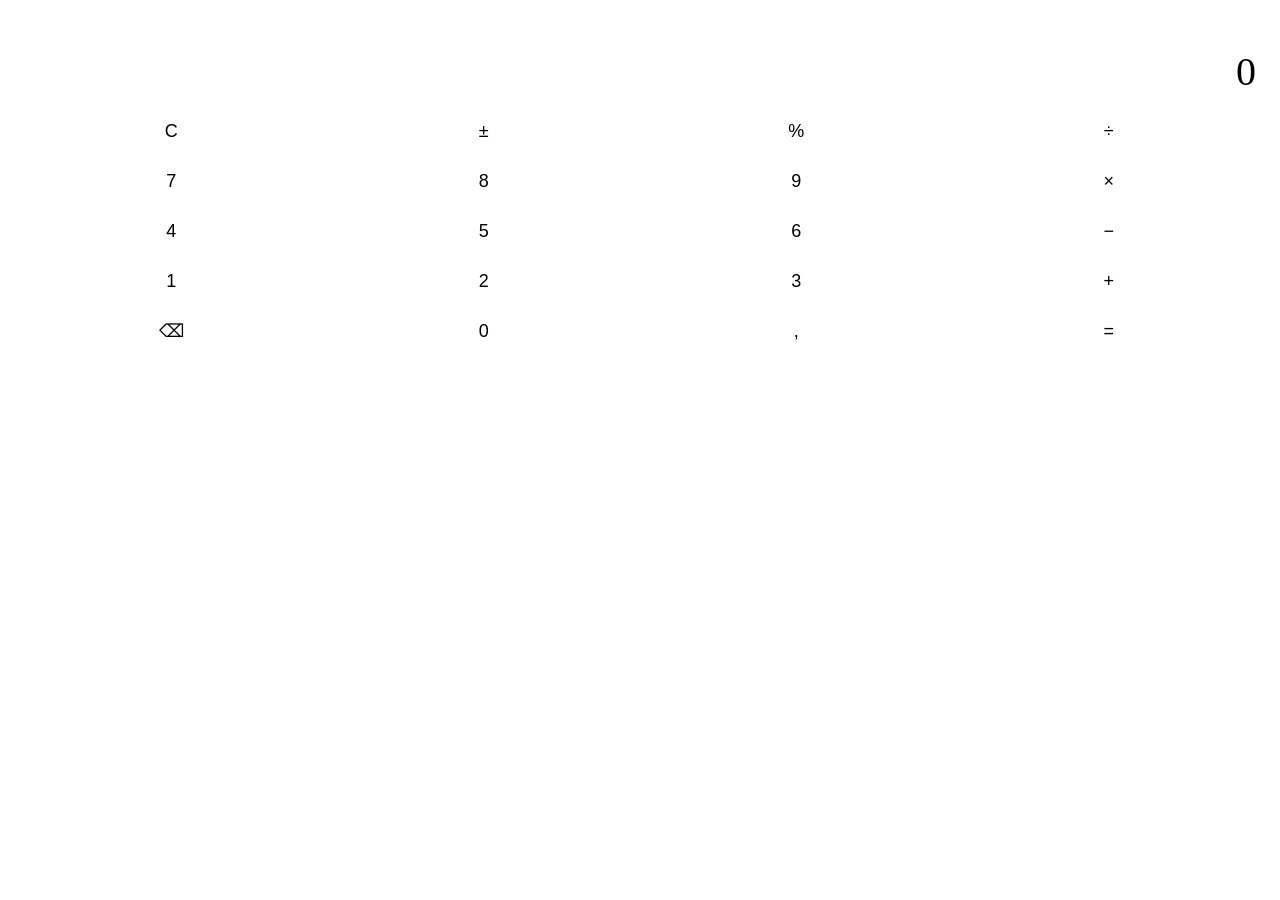
<file: anh7apps/vn.anh7.maytinh/index.html>
<!doctype html>
<html lang="vi">
<head>
<meta charset="utf-8">
<title>Máy tính</title>
<link rel="stylesheet" href="anh7app://_sdk/anh7-ui.css">
<script src="anh7app://_sdk/anh7-sdk.js"></script>
<style>
  body { display: flex; flex-direction: column; padding: 10px; gap: 10px; user-select: none; }
  .scr { text-align: right; padding: 10px 6px 4px; }
  .scr .ex { min-height: 20px; font-size: 13px; }
  .scr .val { font-size: 40px; font-weight: 300; white-space: nowrap; overflow: hidden; text-overflow: ellipsis; }
  .keys { flex: 1; display: grid; grid-template-columns: repeat(4, 1fr); gap: 6px; }
  .keys button { font-size: 18px; padding: 0; min-height: 44px; background: var(--panel); border: 1px solid var(--line); }
  .keys button.op { background: var(--hover); }
  .keys button.eq { background: var(--accent); color: var(--accent-text); border: 0; }
  .keys button.on { outline: 2px solid var(--accent); }
</style>
</head>
<body>
<div class="scr"><div class="ex muted" id="ex"></div><div class="val" id="val">0</div></div>
<div class="keys" id="keys">
  <button data-k="C" class="op">C</button><button data-k="±" class="op">±</button><button data-k="%" class="op">%</button><button data-k="/" class="op">÷</button>
  <button data-k="7">7</button><button data-k="8">8</button><button data-k="9">9</button><button data-k="*" class="op">×</button>
  <button data-k="4">4</button><button data-k="5">5</button><button data-k="6">6</button><button data-k="-" class="op">−</button>
  <button data-k="1">1</button><button data-k="2">2</button><button data-k="3">3</button><button data-k="+" class="op">+</button>
  <button data-k="⌫" class="op">⌫</button><button data-k="0">0</button><button data-k=",">,</button><button data-k="=" class="eq">=</button>
</div>
<script>
(function () {
  // Máy tính kiểu "bấm đến đâu tính đến đó" (như máy tính bỏ túi); không dùng eval
  var cur = '0', acc = null, op = null, fresh = false, err = false;
  var SYM = { '+': '+', '-': '−', '*': '×', '/': '÷' };

  function fmt(s) {
    if (err) return 'Lỗi';
    var neg = s.charAt(0) === '-';
    if (neg) s = s.slice(1);
    var parts = s.split('.');
    var int = parts[0].replace(/\B(?=(\d{3})+(?!\d))/g, '.');
    return (neg ? '-' : '') + int + (parts.length > 1 ? ',' + parts[1] : '');
  }
  function num(x) {
    // Làm tròn 12 chữ số có nghĩa để tránh 0,1 + 0,2 = 0,30000000000000004
    var r = parseFloat(Number(x).toPrecision(12));
    if (!isFinite(r)) { err = true; return '0'; }
    return String(r).indexOf('e') >= 0 ? r.toFixed(10).replace(/\.?0+$/, '') : String(r);
  }
  function calc(a, b, o) {
    a = parseFloat(a); b = parseFloat(b);
    if (o === '+') return a + b;
    if (o === '-') return a - b;
    if (o === '*') return a * b;
    if (o === '/') { if (b === 0) { err = true; return 0; } return a / b; }
    return b;
  }
  function show() {
    document.getElementById('val').textContent = fmt(cur);
    document.getElementById('ex').textContent = (acc !== null && op) ? fmt(acc) + ' ' + SYM[op] : '';
    document.querySelectorAll('.keys button').forEach(function (b) { b.classList.toggle('on', fresh && b.dataset.k === op); });
  }
  function press(k) {
    if (err && k !== 'C') return;
    if (/^\d$/.test(k)) {
      if (fresh || cur === '0') { cur = k; fresh = false; }
      else if (cur.replace(/[-.]/g, '').length < 15) cur += k;
    } else if (k === ',') {
      if (fresh) { cur = '0'; fresh = false; }
      if (cur.indexOf('.') < 0) cur += '.';
    } else if (k === 'C') {
      cur = '0'; acc = null; op = null; fresh = false; err = false;
    } else if (k === '⌫') {
      if (!fresh) cur = cur.length > 1 && !(cur.length === 2 && cur[0] === '-') ? cur.slice(0, -1) : '0';
    } else if (k === '±') {
      if (cur !== '0') cur = cur.charAt(0) === '-' ? cur.slice(1) : '-' + cur;
    } else if (k === '%') {
      cur = num(acc !== null && (op === '+' || op === '-') ? parseFloat(acc) * parseFloat(cur) / 100 : parseFloat(cur) / 100);
    } else if (SYM[k]) {
      if (op && acc !== null && !fresh) cur = num(calc(acc, cur, op));
      acc = cur; op = k; fresh = true;
    } else if (k === '=') {
      if (op && acc !== null) { cur = num(calc(acc, cur, op)); acc = null; op = null; fresh = true; }
    }
    show();
  }

  document.getElementById('keys').addEventListener('click', function (e) {
    var b = e.target.closest('button');
    if (b) press(b.dataset.k);
  });
  document.addEventListener('keydown', function (e) {
    var map = { Enter: '=', '=': '=', Backspace: '⌫', Escape: 'C', Delete: 'C', '.': ',', ',': ',' };
    var k = map[e.key] || e.key;
    if (/^[\d+\-*/%=,]$/.test(k) || k === '⌫' || k === 'C') { e.preventDefault(); press(k); }
  });
  show();
})();
</script>
</body>
</html>
</file>
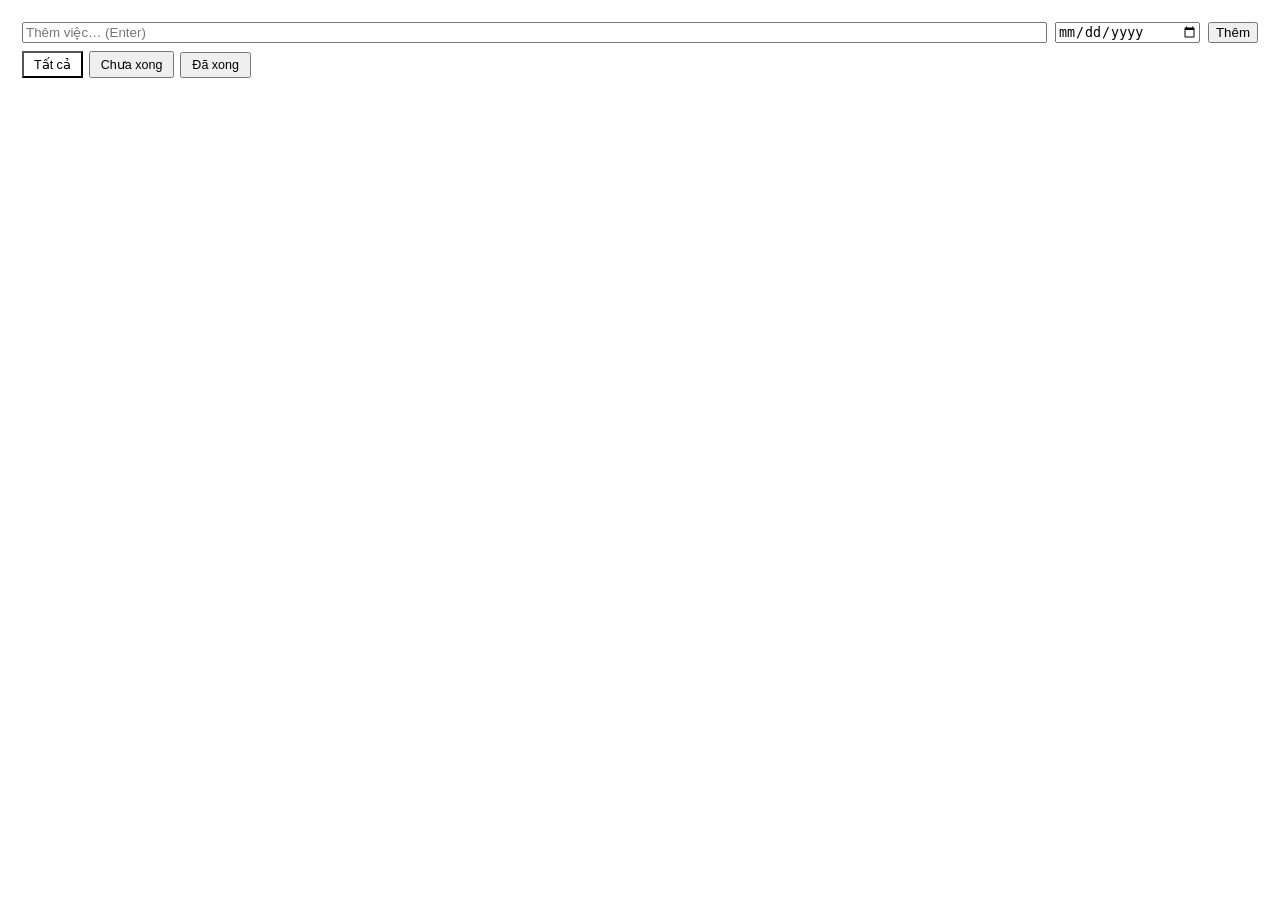
<file: anh7apps/vn.anh7.viec/index.html>
<!doctype html>
<html lang="vi">
<head>
<meta charset="utf-8">
<title>Việc cần làm</title>
<link rel="stylesheet" href="anh7app://_sdk/anh7-ui.css">
<script src="anh7app://_sdk/anh7-sdk.js"></script>
<style>
  body { display: flex; flex-direction: column; }
  form { display: flex; gap: 8px; padding: 14px 14px 8px; }
  form #t { flex: 1; min-width: 0; }
  form #d { width: 140px; }
  .tabs { display: flex; gap: 6px; padding: 0 14px 8px; align-items: center; }
  .tabs button { padding: 4px 10px; font-size: 12.5px; }
  .tabs button.on { background: var(--accent); color: var(--accent-text); }
  .tabs span { flex: 1; text-align: right; font-size: 12px; }
  ul { list-style: none; margin: 0; padding: 0 14px 14px; overflow: auto; flex: 1; }
  li { display: flex; align-items: center; gap: 10px; padding: 9px 10px; border-radius: 8px; background: var(--panel);
    border: 1px solid var(--line); margin-bottom: 6px; }
  li input[type=checkbox] { width: 18px; height: 18px; accent-color: var(--accent); margin: 0; }
  li .tx { flex: 1; min-width: 0; word-break: break-word; }
  li.done .tx { text-decoration: line-through; color: var(--muted); }
  li .due { font-size: 11.5px; padding: 2px 7px; border-radius: 10px; background: var(--hover); white-space: nowrap; }
  li .due.late { background: #d1343822; color: var(--danger); }
  li button { padding: 3px 8px; background: transparent; color: var(--muted); }
  li button:hover { color: var(--danger); }
  .empty { text-align: center; padding: 40px 0; }
</style>
</head>
<body>
<form id="f"><input id="t" placeholder="Thêm việc… (Enter)" autocomplete="off"><input id="d" type="date" title="Hạn chót"><button class="primary">Thêm</button></form>
<div class="tabs">
  <button data-f="all" class="on">Tất cả</button><button data-f="todo">Chưa xong</button><button data-f="done">Đã xong</button>
  <span class="muted" id="count"></span>
</div>
<ul id="list"></ul>
<script>
(function () {
  var items = [], filter = 'all';
  var $ = function (id) { return document.getElementById(id); };
  function save() { Anh7.saveLater({ items: items }, 200); }
  function today() { var d = new Date(); d.setHours(0, 0, 0, 0); return d.getTime(); }
  function dueText(s) {
    var d = new Date(s + 'T00:00:00'), diff = Math.round((d.getTime() - today()) / 864e5);
    if (diff === 0) return 'Hôm nay';
    if (diff === 1) return 'Ngày mai';
    if (diff === -1) return 'Hôm qua';
    return d.toLocaleDateString('vi-VN');
  }

  function render() {
    var ul = $('list');
    ul.innerHTML = '';
    var shown = items.filter(function (it) { return filter === 'all' || (filter === 'done') === it.done; })
      .sort(function (a, b) { return (a.done - b.done) || ((a.due || '9') < (b.due || '9') ? -1 : 1); });
    shown.forEach(function (it) {
      var li = document.createElement('li');
      if (it.done) li.className = 'done';
      var cb = document.createElement('input'); cb.type = 'checkbox'; cb.checked = it.done;
      cb.onchange = function () { it.done = cb.checked; save(); render(); maybeCelebrate(); };
      var tx = document.createElement('span'); tx.className = 'tx'; tx.textContent = it.text;
      tx.ondblclick = function () {
        var v = prompt('Sửa việc:', it.text);
        if (v && v.trim()) { it.text = v.trim(); save(); render(); }
      };
      li.appendChild(cb); li.appendChild(tx);
      if (it.due) {
        var du = document.createElement('span');
        du.className = 'due' + (!it.done && new Date(it.due + 'T00:00:00').getTime() < today() ? ' late' : '');
        du.textContent = dueText(it.due);
        li.appendChild(du);
      }
      var del = document.createElement('button'); del.textContent = '✕'; del.title = 'Xóa';
      del.onclick = function () { items = items.filter(function (x) { return x !== it; }); save(); render(); };
      li.appendChild(del);
      ul.appendChild(li);
    });
    if (!shown.length) ul.innerHTML = '<div class="empty muted">' + (items.length ? 'Không có việc nào ở mục này.' : 'Chưa có việc nào.') + '</div>';
    var left = items.filter(function (i) { return !i.done; }).length;
    $('count').textContent = left + ' việc chưa xong / ' + items.length;
    Anh7.setTitle(left ? 'Việc cần làm (' + left + ')' : 'Việc cần làm').catch(function () {});
  }

  function maybeCelebrate() {
    if (items.length && items.every(function (i) { return i.done; })) {
      Anh7.notify('Xong hết rồi', 'Bạn đã hoàn thành ' + items.length + ' việc.').catch(function () {});
    }
  }

  $('f').onsubmit = function (e) {
    e.preventDefault();
    var t = $('t').value.trim();
    if (!t) return;
    items.push({ text: t, done: false, due: $('d').value || '', time: Date.now() });
    $('t').value = ''; $('d').value = '';
    save(); render();
  };
  document.querySelectorAll('.tabs button').forEach(function (b) {
    b.onclick = function () {
      filter = b.dataset.f;
      document.querySelectorAll('.tabs button').forEach(function (x) { x.classList.toggle('on', x === b); });
      render();
    };
  });

  Anh7.storage.get().then(function (d) {
    items = Array.isArray(d.items) ? d.items : [];
    render();
    $('t').focus();
  });
})();
</script>
</body>
</html>
</file>
